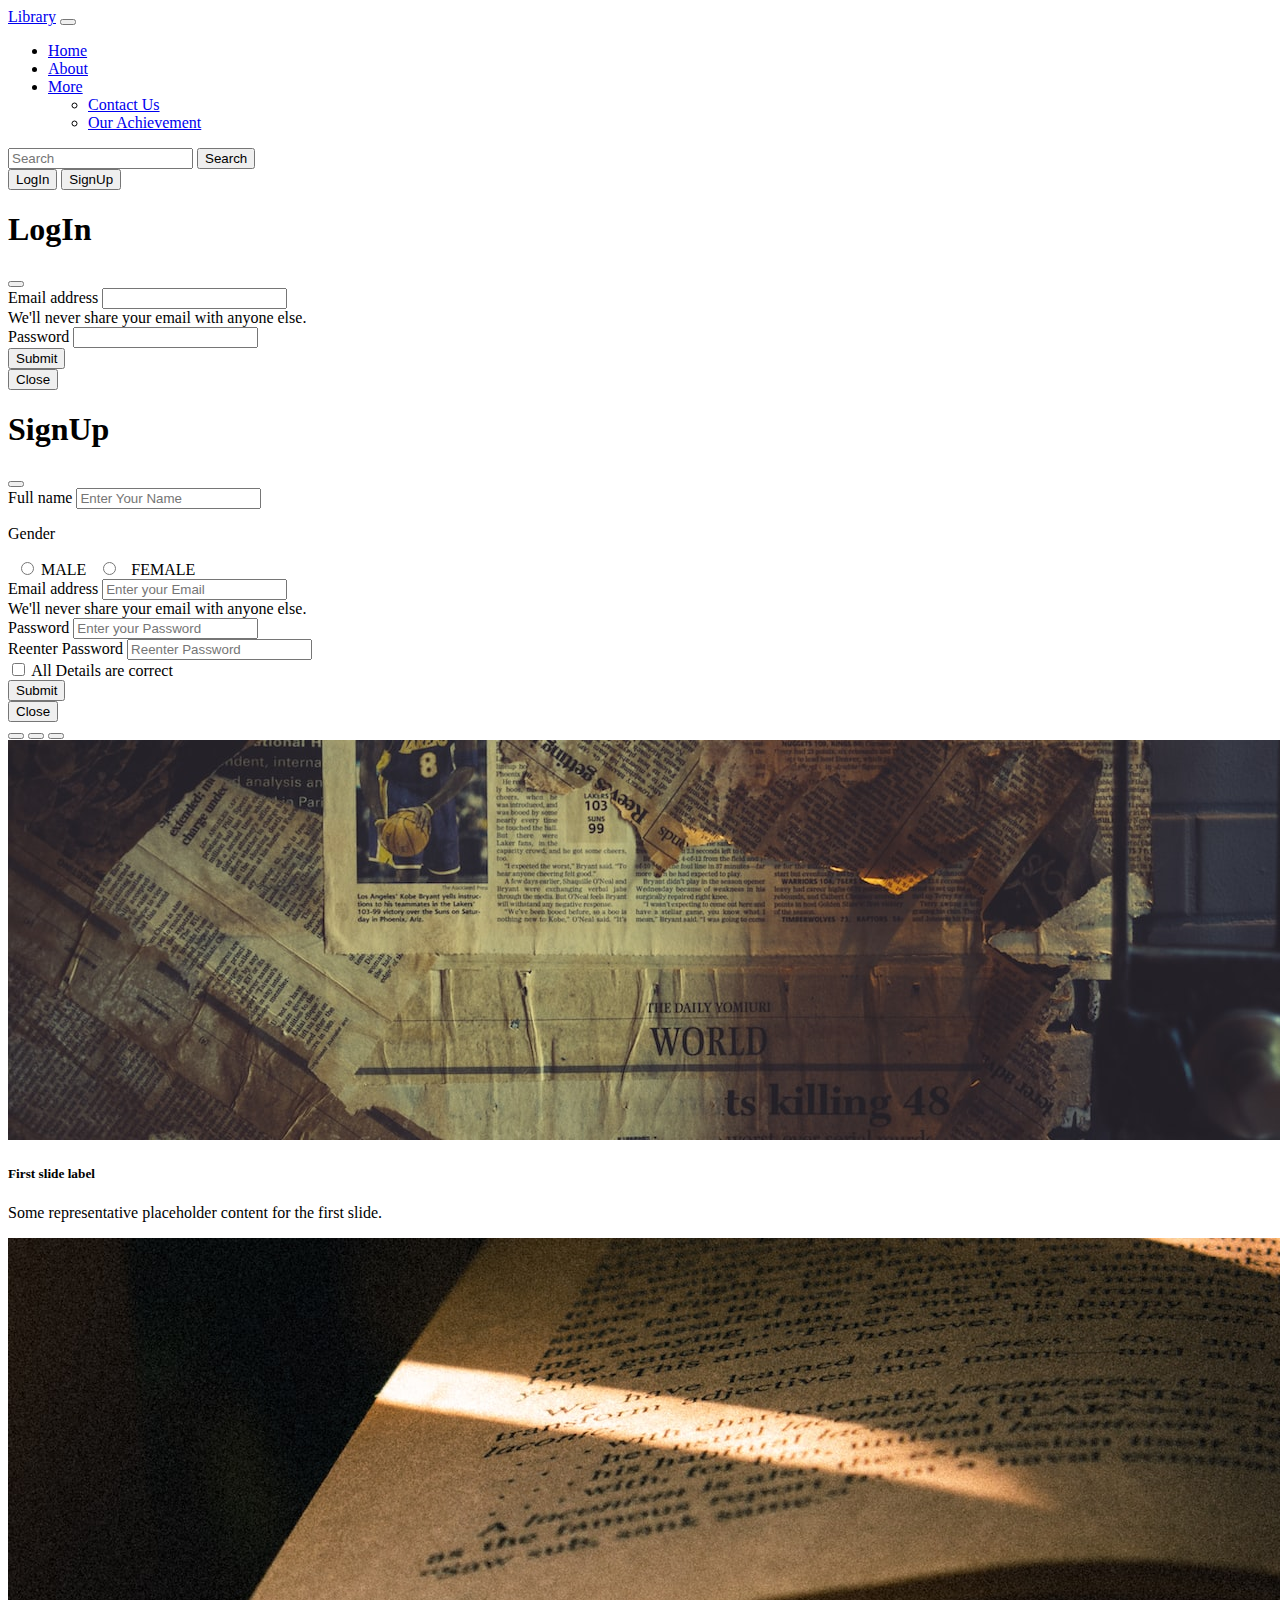
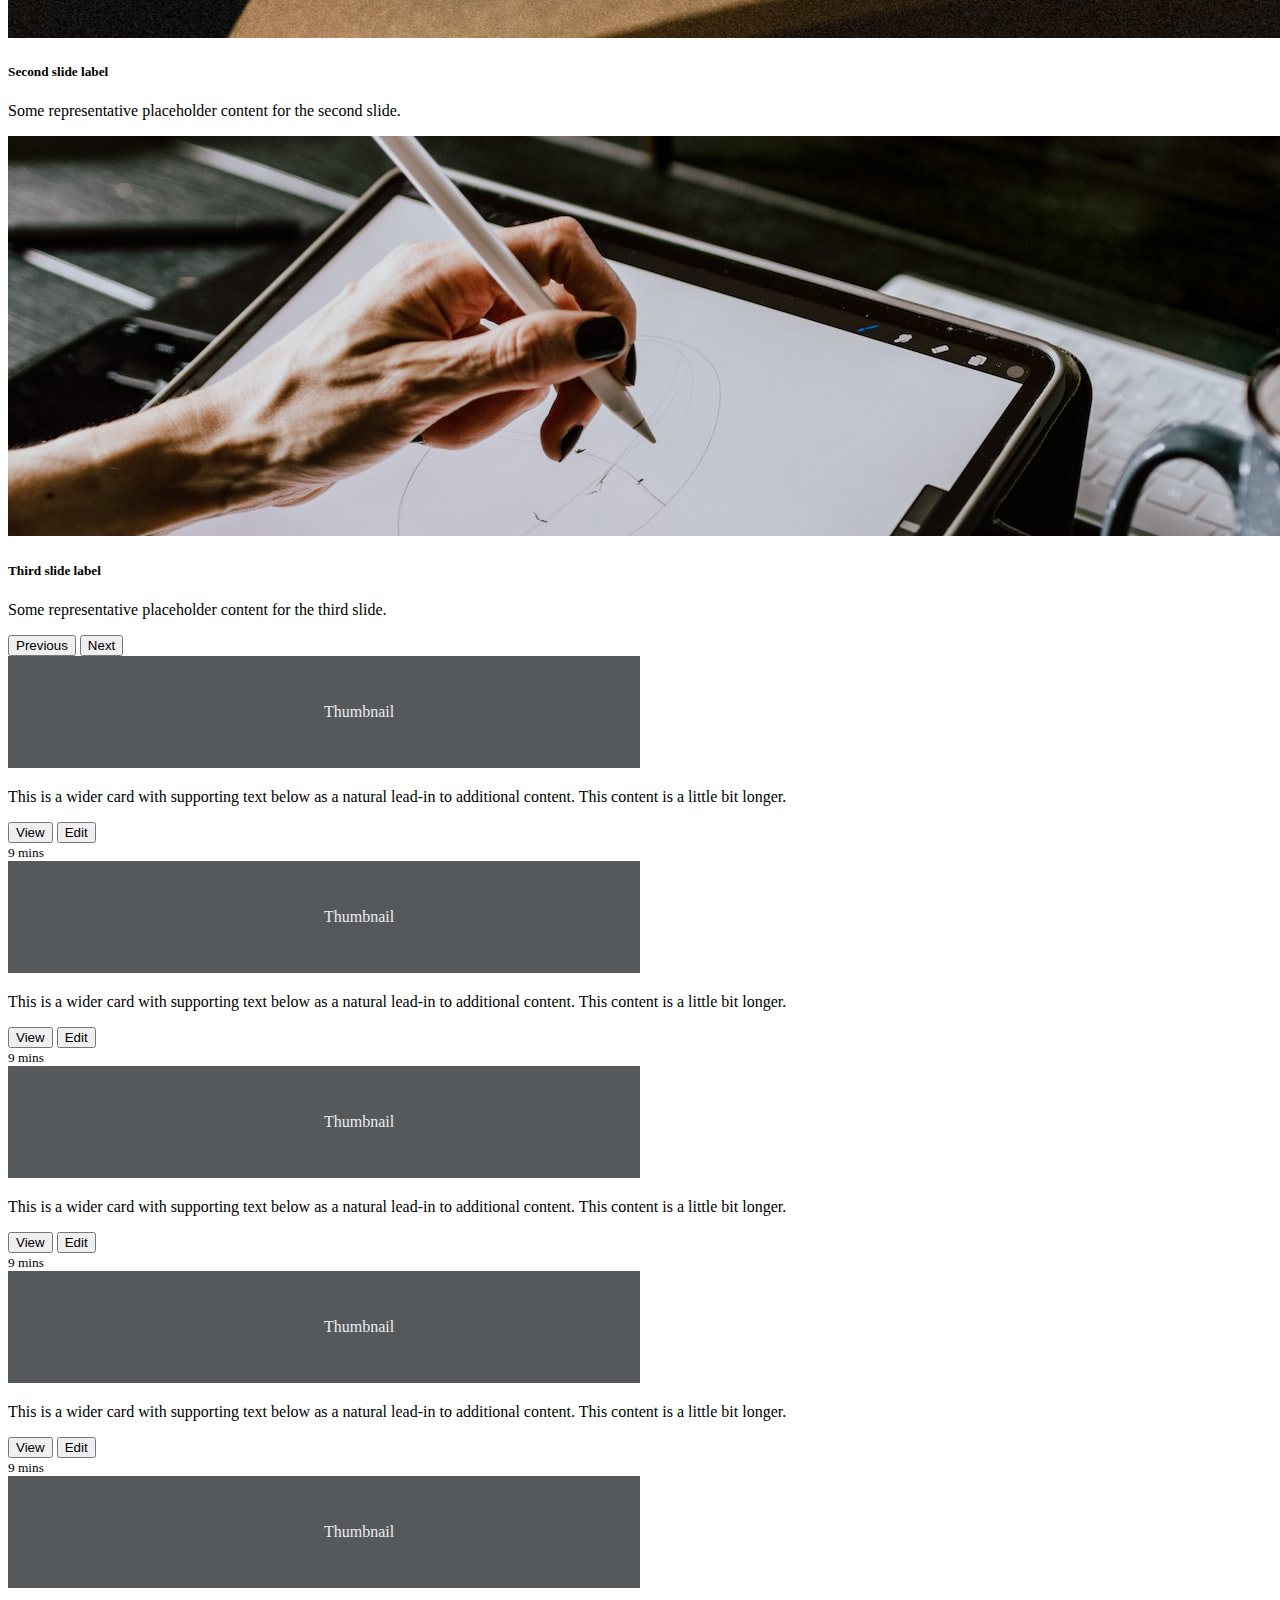
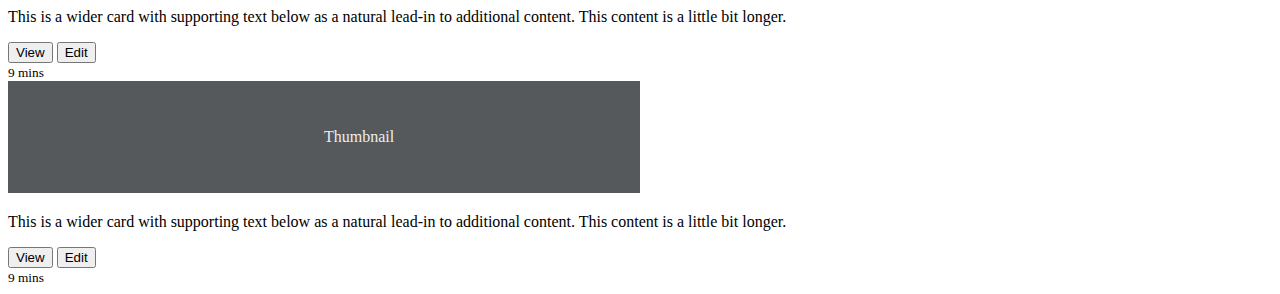
<file: index.html>
<!DOCTYPE html>
<html lang="en">
  <head>
    <meta charset="utf-8" />
    <meta name="viewport" content="width=device-width, initial-scale=1" />
    <title>Library</title>
    <link
      href="https://cdn.jsdelivr.net/npm/bootstrap@5.3.0/dist/css/bootstrap.min.css"
      rel="stylesheet"
      integrity="sha384-9ndCyUaIbzAi2FUVXJi0CjmCapSmO7SnpJef0486qhLnuZ2cdeRhO02iuK6FUUVM"
      crossorigin="anonymous"
    />
    <link rel="stylesheet" href="style.css" />
  </head>
  <body>
    <nav
      class="navbar navbar-expand-lg bg-body-tertiary navbar bg-dark border-bottom border-bottom-dark sticky-top"
      data-bs-theme="dark"
      
    >
      <div class="container-fluid">
        <a class="navbar-brand" href="#">Library</a>
        <button
          class="navbar-toggler"
          type="button"
          data-bs-toggle="collapse"
          data-bs-target="#navbarSupportedContent"
          aria-controls="navbarSupportedContent"
          aria-expanded="false"
          aria-label="Toggle navigation"
        >
          <span class="navbar-toggler-icon"></span>
        </button>
        <div class="collapse navbar-collapse" id="navbarSupportedContent">
          <ul class="navbar-nav me-auto mb-2 mb-lg-0">
            <li class="nav-item">
              <a class="nav-link active" aria-current="page" href="#">Home</a>
            </li>
            <li class="nav-item">
              <a class="nav-link" href="about.html" >About</a>
            </li>
            <li class="nav-item dropdown">
              <a
                class="nav-link dropdown-toggle"
                href="#"
                role="button"
                data-bs-toggle="dropdown"
                aria-expanded="false"
              >
                More
              </a>
              <ul class="dropdown-menu">
                <li><a class="dropdown-item" href="contact.html">Contact Us</a></li>
                <li><a class="dropdown-item" href="#">Our Achievement</a></li>
                <!-- <li><hr class="dropdown-divider" /></li>
                <li>
                  <a class="dropdown-item" href="#">Something else here</a>
                </li> -->
              </ul>
            </li>
            <!-- <li class="nav-item">
              <a class="nav-link disabled">Disabled</a>
            </li> -->
          </ul>
          <form class="d-flex" role="search">
            <input
              class="form-control me-2"
              type="search"
              placeholder="Search"
              aria-label="Search"
            />
            <button class="btn btn-outline-success" type="submit">
              Search
            </button>
          </form>
        </div>
        <div class="mx-2">
          <button
            class="btn btn-danger"
            data-bs-toggle="modal"
            data-bs-target="#loginModal"
          >
            LogIn
          </button>
          <button
            class="btn btn-danger"
            data-bs-toggle="modal"
            data-bs-target="#signupModal"
          >
            SignUp
          </button>
        </div>
      </div>
    </nav>

    <!-- Modal -->
    <div
      class="modal fade"
      id="loginModal"
      tabindex="-1"
      aria-labelledby="loginModalLabel"
      aria-hidden="true"
    >
      <div class="modal-dialog">
        <div class="modal-content">
          <div class="modal-header">
            <h1 class="modal-title fs-5" id="exampleModalLabel">LogIn</h1>
            <button
              type="button"
              class="btn-close"
              data-bs-dismiss="modal"
              aria-label="Close"
            ></button>
          </div>
          <div class="modal-body">
            <form>
              <div class="mb-3">
                <label for="exampleInputEmail1" class="form-label"
                  >Email address</label
                >
                <input
                  type="email"
                  class="form-control"
                  id="exampleInputEmail1"
                  aria-describedby="emailHelp"
                />
                <div id="emailHelp" class="form-text">
                  We'll never share your email with anyone else.
                </div>
              </div>
              <div class="mb-3">
                <label for="exampleInputPassword1" class="form-label"
                  >Password</label
                >
                <input
                  type="password"
                  class="form-control"
                  id="exampleInputPassword1"
                />
              </div>
              <button type="submit" class="btn btn-primary">Submit</button>
            </form>
          </div>
          <div class="modal-footer">
            <button
              type="button"
              class="btn btn-secondary"
              data-bs-dismiss="modal"
            >
              Close
            </button>
          </div>
        </div>
      </div>
    </div>

    <div
      class="modal fade"
      id="signupModal"
      tabindex="-1"
      aria-labelledby="signupModalLabel"
      aria-hidden="true"
    >
      <div class="modal-dialog">
        <div class="modal-content">
          <div class="modal-header">
            <h1 class="modal-title fs-5" id="exampleModalLabel">SignUp</h1>
            <button
              type="button"
              class="btn-close"
              data-bs-dismiss="modal"
              aria-label="Close"
            ></button>
          </div>
          <div class="modal-body">
            <form>
              <div class="mb-3">
                <label for="fullname" class="form-label">Full name</label>
                <input
                  type="text"
                  class="form-control"
                  id="fullname"
                  placeholder="Enter Your Name"
                />
              </div>
              <div class="mb-3">
                <p>Gender</p>
                  <input type="radio" id="male" name="gender" value="Male" />
                <label for="male">MALE</label>
                 
                <input type="radio" id="female" name="gender" value="female" />
                  <label for="female">FEMALE</label>
              </div>
              <div class="mb-3">
                <label for="exampleInputEmail1" class="form-label"
                  >Email address</label
                >
                <input
                  type="email"
                  class="form-control"
                  id="exampleInputEmail1"
                  placeholder="Enter your Email"
                  aria-describedby="emailHelp"
                />
                <div id="emailHelp" class="form-text">
                  We'll never share your email with anyone else.
                </div>
              </div>
              <div class="mb-3">
                <label for="exampleInputPassword1" class="form-label"
                  >Password</label
                >
                <input
                  type="password"
                  class="form-control"
                  placeholder="Enter your Password"
                  id="exampleInputPassword1"
                />
              </div>
              <div class="mb-3">
                <label for="exampleInputPassword1" class="form-label"
                  >Reenter Password</label
                >
                <input
                  type="password"
                  class="form-control"
                  placeholder="Reenter Password"
                  id="exampleInputPassword1"
                />
              </div>
              <div class="mb-3 form-check">
                <input
                  type="checkbox"
                  class="form-check-input"
                  id="exampleCheck1"
                />
                <label class="form-check-label" for="exampleCheck1"
                  >All Details are correct</label
                >
              </div>
              <button type="submit" class="btn btn-primary">Submit</button>
            </form>
          </div>
          <div class="modal-footer">
            <button
              type="button"
              class="btn btn-secondary"
              data-bs-dismiss="modal"
            >
              Close
            </button>
          </div>
        </div>
      </div>
    </div>
    <div id="carouselExampleCaptions" class="carousel slide" id="carouselExampleAutoplaying" class="carousel slide" data-bs-ride="carousel">
      <div class="carousel-indicators">
        <button type="button" data-bs-target="#carouselExampleCaptions" data-bs-slide-to="0" class="active" aria-current="true" aria-label="Slide 1"></button>
        <button type="button" data-bs-target="#carouselExampleCaptions" data-bs-slide-to="1" aria-label="Slide 2"></button>
        <button type="button" data-bs-target="#carouselExampleCaptions" data-bs-slide-to="2" aria-label="Slide 3"></button>
      </div>
      <div class="carousel-inner">
        <div class="carousel-item active">
          <img src="img1.jpeg" class="d-block w-100" alt="...">
          <div class="carousel-caption d-none d-md-block">
            <h5>First slide label</h5>
            <p>Some representative placeholder content for the first slide.</p>
          </div>
        </div>
        <div class="carousel-item">
          <img src="img2.jpeg" class="d-block w-100" alt="...">
          <div class="carousel-caption d-none d-md-block">
            <h5>Second slide label</h5>
            <p>Some representative placeholder content for the second slide.</p>
          </div>
        </div>
        <div class="carousel-item">
          <img src="img3.jpeg" class="d-block w-100" alt="...">
          <div class="carousel-caption d-none d-md-block">
            <h5>Third slide label</h5>
            <p>Some representative placeholder content for the third slide.</p>
          </div>
        </div>
      </div>
      <button class="carousel-control-prev" type="button" data-bs-target="#carouselExampleCaptions" data-bs-slide="prev">
        <span class="carousel-control-prev-icon" aria-hidden="true"></span>
        <span class="visually-hidden">Previous</span>
      </button>
      <button class="carousel-control-next" type="button" data-bs-target="#carouselExampleCaptions" data-bs-slide="next">
        <span class="carousel-control-next-icon" aria-hidden="true"></span>
        <span class="visually-hidden">Next</span>
      </button>
    </div>
    <div class="conainer">
      <div class="album py-5 bg-body-tertiary">
        <div class="container">
    
          <div class="row row-cols-1 row-cols-sm-2 row-cols-md-3 g-3">
            <div class="col">
              <div class="card shadow-sm">
                <svg class="bd-placeholder-img card-img-top" width="50%" height="112" xmlns="http://www.w3.org/2000/svg" role="img" aria-label="Placeholder: Thumbnail" preserveAspectRatio="xMidYMid slice" focusable="false"><title>Placeholder</title><rect width="100%" height="100%" fill="#55595c"></rect><text x="50%" y="50%" fill="#eceeef" dy=".3em">Thumbnail</text></svg>
                <div class="card-body">
                  <p class="card-text">This is a wider card with supporting text below as a natural lead-in to additional content. This content is a little bit longer.</p>
                  <div class="d-flex justify-content-between align-items-center">
                    <div class="btn-group">
                      <button type="button" class="btn btn-sm btn-outline-secondary">View</button>
                      <button type="button" class="btn btn-sm btn-outline-secondary">Edit</button>
                    </div>
                    <small class="text-body-secondary">9 mins</small>
                  </div>
                </div>
              </div>
            </div>
            <div class="col">
              <div class="card shadow-sm">
                <svg class="bd-placeholder-img card-img-top" width="50%" height="112" xmlns="http://www.w3.org/2000/svg" role="img" aria-label="Placeholder: Thumbnail" preserveAspectRatio="xMidYMid slice" focusable="false"><title>Placeholder</title><rect width="100%" height="100%" fill="#55595c"></rect><text x="50%" y="50%" fill="#eceeef" dy=".3em">Thumbnail</text></svg>
                <div class="card-body">
                  <p class="card-text">This is a wider card with supporting text below as a natural lead-in to additional content. This content is a little bit longer.</p>
                  <div class="d-flex justify-content-between align-items-center">
                    <div class="btn-group">
                      <button type="button" class="btn btn-sm btn-outline-secondary">View</button>
                      <button type="button" class="btn btn-sm btn-outline-secondary">Edit</button>
                    </div>
                    <small class="text-body-secondary">9 mins</small>
                  </div>
                </div>
              </div>
            </div>
            <div class="col">
              <div class="card shadow-sm">
                <svg class="bd-placeholder-img card-img-top" width="50%" height="112" xmlns="http://www.w3.org/2000/svg" role="img" aria-label="Placeholder: Thumbnail" preserveAspectRatio="xMidYMid slice" focusable="false"><title>Placeholder</title><rect width="100%" height="100%" fill="#55595c"></rect><text x="50%" y="50%" fill="#eceeef" dy=".3em">Thumbnail</text></svg>
                <div class="card-body">
                  <p class="card-text">This is a wider card with supporting text below as a natural lead-in to additional content. This content is a little bit longer.</p>
                  <div class="d-flex justify-content-between align-items-center">
                    <div class="btn-group">
                      <button type="button" class="btn btn-sm btn-outline-secondary">View</button>
                      <button type="button" class="btn btn-sm btn-outline-secondary">Edit</button>
                    </div>
                    <small class="text-body-secondary">9 mins</small>
                  </div>
                </div>
              </div>
            </div>
    
            <div class="col">
              <div class="card shadow-sm">
                <svg class="bd-placeholder-img card-img-top" width="50%" height="112" xmlns="http://www.w3.org/2000/svg" role="img" aria-label="Placeholder: Thumbnail" preserveAspectRatio="xMidYMid slice" focusable="false"><title>Placeholder</title><rect width="100%" height="100%" fill="#55595c"></rect><text x="50%" y="50%" fill="#eceeef" dy=".3em">Thumbnail</text></svg>
                <div class="card-body">
                  <p class="card-text">This is a wider card with supporting text below as a natural lead-in to additional content. This content is a little bit longer.</p>
                  <div class="d-flex justify-content-between align-items-center">
                    <div class="btn-group">
                      <button type="button" class="btn btn-sm btn-outline-secondary">View</button>
                      <button type="button" class="btn btn-sm btn-outline-secondary">Edit</button>
                    </div>
                    <small class="text-body-secondary">9 mins</small>
                  </div>
                </div>
              </div>
            </div>
            <div class="col">
              <div class="card shadow-sm">
                <svg class="bd-placeholder-img card-img-top" width="50%" height="112" xmlns="http://www.w3.org/2000/svg" role="img" aria-label="Placeholder: Thumbnail" preserveAspectRatio="xMidYMid slice" focusable="false"><title>Placeholder</title><rect width="100%" height="100%" fill="#55595c"></rect><text x="50%" y="50%" fill="#eceeef" dy=".3em">Thumbnail</text></svg>
                <div class="card-body">
                  <p class="card-text">This is a wider card with supporting text below as a natural lead-in to additional content. This content is a little bit longer.</p>
                  <div class="d-flex justify-content-between align-items-center">
                    <div class="btn-group">
                      <button type="button" class="btn btn-sm btn-outline-secondary">View</button>
                      <button type="button" class="btn btn-sm btn-outline-secondary">Edit</button>
                    </div>
                    <small class="text-body-secondary">9 mins</small>
                  </div>
                </div>
              </div>
            </div>
            <div class="col">
              <div class="card shadow-sm">
                <svg class="bd-placeholder-img card-img-top" width="50%" height="112" xmlns="http://www.w3.org/2000/svg" role="img" aria-label="Placeholder: Thumbnail" preserveAspectRatio="xMidYMid slice" focusable="false"><title>Placeholder</title><rect width="100%" height="100%" fill="#55595c"></rect><text x="50%" y="50%" fill="#eceeef" dy=".3em">Thumbnail</text></svg>
                <div class="card-body">
                  <p class="card-text">This is a wider card with supporting text below as a natural lead-in to additional content. This content is a little bit longer.</p>
                  <div class="d-flex justify-content-between align-items-center">
                    <div class="btn-group">
                      <button type="button" class="btn btn-sm btn-outline-secondary">View</button>
                      <button type="button" class="btn btn-sm btn-outline-secondary">Edit</button>
                    </div>
                    <small class="text-body-secondary">9 mins</small>
                  </div>
                </div>
              </div>
            </div>
          </div>
        </div>
      </div>
    </div>

    <script
      src="https://cdn.jsdelivr.net/npm/bootstrap@5.3.0/dist/js/bootstrap.bundle.min.js"
      integrity="sha384-geWF76RCwLtnZ8qwWowPQNguL3RmwHVBC9FhGdlKrxdiJJigb/j/68SIy3Te4Bkz"
      crossorigin="anonymous"
    ></script>
  </body>
</html>
</file>
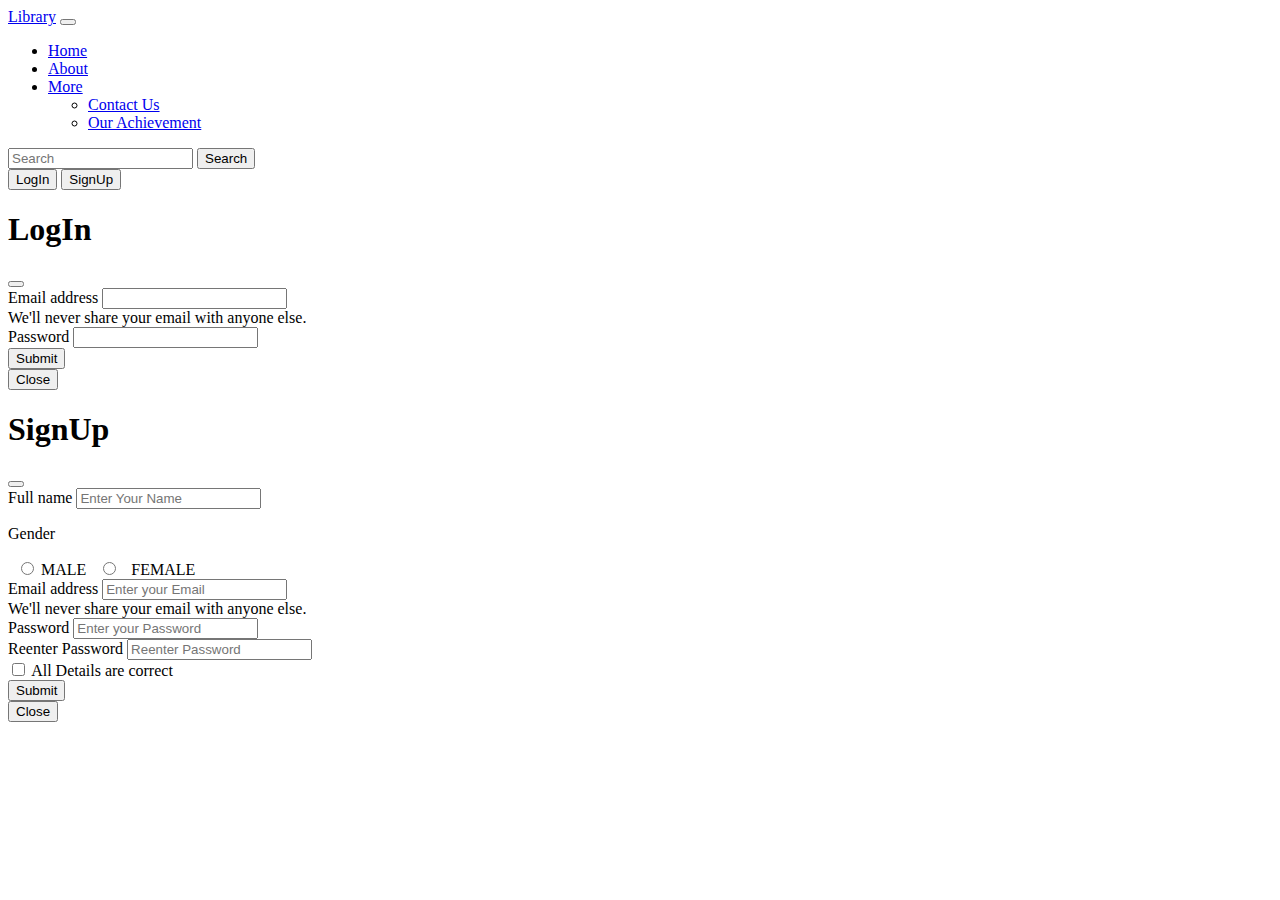
<file: about.html>
<!DOCTYPE html>
<html lang="en">
  <head>
    <meta charset="utf-8" />
    <meta name="viewport" content="width=device-width, initial-scale=1" />
    <title>Library</title>
    <link
      href="https://cdn.jsdelivr.net/npm/bootstrap@5.3.0/dist/css/bootstrap.min.css"
      rel="stylesheet"
      integrity="sha384-9ndCyUaIbzAi2FUVXJi0CjmCapSmO7SnpJef0486qhLnuZ2cdeRhO02iuK6FUUVM"
      crossorigin="anonymous"
    />
    <link rel="stylesheet" href="style.css" />
  </head>
  <body>
    <nav
      class="navbar navbar-expand-lg bg-body-tertiary navbar bg-dark border-bottom border-bottom-dark"
      data-bs-theme="dark"
    >
      <div class="container-fluid">
        <a class="navbar-brand" href="#">Library</a>
        <button
          class="navbar-toggler"
          type="button"
          data-bs-toggle="collapse"
          data-bs-target="#navbarSupportedContent"
          aria-controls="navbarSupportedContent"
          aria-expanded="false"
          aria-label="Toggle navigation"
        >
          <span class="navbar-toggler-icon"></span>
        </button>
        <div class="collapse navbar-collapse" id="navbarSupportedContent">
          <ul class="navbar-nav me-auto mb-2 mb-lg-0">
            <li class="nav-item">
              <a class="nav-link " aria-current="page" href="index.html">Home</a>
            </li>
            <li class="nav-item">
              <a class="nav-link active" href="#">About</a>
            </li>
            <li class="nav-item dropdown">
              <a
                class="nav-link dropdown-toggle"
                href="#"
                role="button"
                data-bs-toggle="dropdown"
                aria-expanded="false"
              >
                More
              </a>
              <ul class="dropdown-menu">
                <li><a class="dropdown-item" href="#">Contact Us</a></li>
                <li><a class="dropdown-item" href="#">Our Achievement</a></li>
                <!-- <li><hr class="dropdown-divider" /></li>
                <li>
                  <a class="dropdown-item" href="#">Something else here</a>
                </li> -->
              </ul>
            </li>
            <!-- <li class="nav-item">
              <a class="nav-link disabled">Disabled</a>
            </li> -->
          </ul>
          <form class="d-flex" role="search">
            <input
              class="form-control me-2"
              type="search"
              placeholder="Search"
              aria-label="Search"
            />
            <button class="btn btn-outline-success" type="submit">
              Search
            </button>
          </form>
        </div>
        <div class="mx-2">
          <button
            class="btn btn-danger"
            data-bs-toggle="modal"
            data-bs-target="#loginModal"
          >
            LogIn
          </button>
          <button
            class="btn btn-danger"
            data-bs-toggle="modal"
            data-bs-target="#signupModal"
          >
            SignUp
          </button>
        </div>
      </div>
    </nav>

    <!-- Modal -->
    <div
      class="modal fade"
      id="loginModal"
      tabindex="-1"
      aria-labelledby="loginModalLabel"
      aria-hidden="true"
    >
      <div class="modal-dialog">
        <div class="modal-content">
          <div class="modal-header">
            <h1 class="modal-title fs-5" id="exampleModalLabel">LogIn</h1>
            <button
              type="button"
              class="btn-close"
              data-bs-dismiss="modal"
              aria-label="Close"
            ></button>
          </div>
          <div class="modal-body">
            <form>
              <div class="mb-3">
                <label for="exampleInputEmail1" class="form-label"
                  >Email address</label
                >
                <input
                  type="email"
                  class="form-control"
                  id="exampleInputEmail1"
                  aria-describedby="emailHelp"
                />
                <div id="emailHelp" class="form-text">
                  We'll never share your email with anyone else.
                </div>
              </div>
              <div class="mb-3">
                <label for="exampleInputPassword1" class="form-label"
                  >Password</label
                >
                <input
                  type="password"
                  class="form-control"
                  id="exampleInputPassword1"
                />
              </div>
              <button type="submit" class="btn btn-primary">Submit</button>
            </form>
          </div>
          <div class="modal-footer">
            <button
              type="button"
              class="btn btn-secondary"
              data-bs-dismiss="modal"
            >
              Close
            </button>
          </div>
        </div>
      </div>
    </div>

    <div
      class="modal fade"
      id="signupModal"
      tabindex="-1"
      aria-labelledby="signupModalLabel"
      aria-hidden="true"
    >
      <div class="modal-dialog">
        <div class="modal-content">
          <div class="modal-header">
            <h1 class="modal-title fs-5" id="exampleModalLabel">SignUp</h1>
            <button
              type="button"
              class="btn-close"
              data-bs-dismiss="modal"
              aria-label="Close"
            ></button>
          </div>
          <div class="modal-body">
            <form>
              <div class="mb-3">
                <label for="fullname" class="form-label">Full name</label>
                <input
                  type="text"
                  class="form-control"
                  id="fullname"
                  placeholder="Enter Your Name"
                />
              </div>
              <div class="mb-3">
                <p>Gender</p>
                  <input type="radio" id="male" name="gender" value="Male" />
                <label for="male">MALE</label>
                 
                <input type="radio" id="female" name="gender" value="female" />
                  <label for="female">FEMALE</label>
              </div>
              <div class="mb-3">
                <label for="exampleInputEmail1" class="form-label"
                  >Email address</label
                >
                <input
                  type="email"
                  class="form-control"
                  id="exampleInputEmail1"
                  placeholder="Enter your Email"
                  aria-describedby="emailHelp"
                />
                <div id="emailHelp" class="form-text">
                  We'll never share your email with anyone else.
                </div>
              </div>
              <div class="mb-3">
                <label for="exampleInputPassword1" class="form-label"
                  >Password</label
                >
                <input
                  type="password"
                  class="form-control"
                  placeholder="Enter your Password"
                  id="exampleInputPassword1"
                />
              </div>
              <div class="mb-3">
                <label for="exampleInputPassword1" class="form-label"
                  >Reenter Password</label
                >
                <input
                  type="password"
                  class="form-control"
                  placeholder="Reenter Password"
                  id="exampleInputPassword1"
                />
              </div>
              <div class="mb-3 form-check">
                <input
                  type="checkbox"
                  class="form-check-input"
                  id="exampleCheck1"
                />
                <label class="form-check-label" for="exampleCheck1"
                  >All Details are correct</label
                >
              </div>
              <button type="submit" class="btn btn-primary">Submit</button>
            </form>
          </div>
          <div class="modal-footer">
            <button
              type="button"
              class="btn btn-secondary"
              data-bs-dismiss="modal"
            >
              Close
            </button>
          </div>
        </div>
      </div>
    </div>
    


    <script
      src="https://cdn.jsdelivr.net/npm/bootstrap@5.3.0/dist/js/bootstrap.bundle.min.js"
      integrity="sha384-geWF76RCwLtnZ8qwWowPQNguL3RmwHVBC9FhGdlKrxdiJJigb/j/68SIy3Te4Bkz"
      crossorigin="anonymous"
    ></script>
  </body>
</html>
</file>
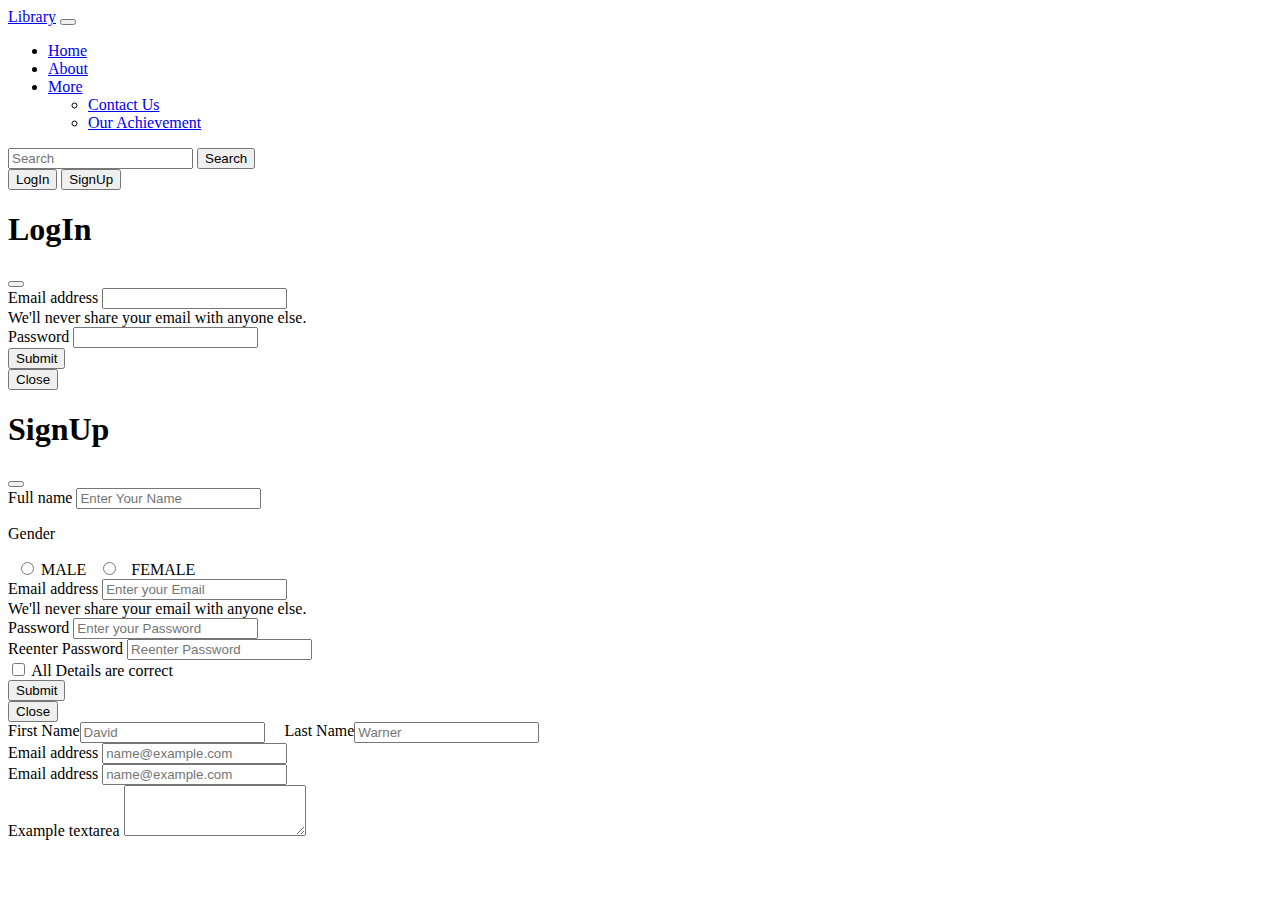
<file: contact.html>
<!DOCTYPE html>
<html lang="en">
  <head>
    <meta charset="utf-8" />
    <meta name="viewport" content="width=device-width, initial-scale=1" />
    <title>Library</title>
    <link
      href="https://cdn.jsdelivr.net/npm/bootstrap@5.3.0/dist/css/bootstrap.min.css"
      rel="stylesheet"
      integrity="sha384-9ndCyUaIbzAi2FUVXJi0CjmCapSmO7SnpJef0486qhLnuZ2cdeRhO02iuK6FUUVM"
      crossorigin="anonymous"
    />
    <link rel="stylesheet" href="style.css" />
  </head>
  <body>
    <nav
      class="navbar navbar-expand-lg bg-body-tertiary navbar bg-dark border-bottom border-bottom-dark"
      data-bs-theme="dark"
    >
      <div class="container-fluid">
        <a class="navbar-brand" href="#">Library</a>
        <button
          class="navbar-toggler"
          type="button"
          data-bs-toggle="collapse"
          data-bs-target="#navbarSupportedContent"
          aria-controls="navbarSupportedContent"
          aria-expanded="false"
          aria-label="Toggle navigation"
        >
          <span class="navbar-toggler-icon"></span>
        </button>
        <div class="collapse navbar-collapse" id="navbarSupportedContent">
          <ul class="navbar-nav me-auto mb-2 mb-lg-0">
            <li class="nav-item">
              <a class="nav-link " aria-current="page" href="index.html">Home</a>
            </li>
            <li class="nav-item">
              <a class="nav-link " href="about.html">About</a>
            </li>
            <li class="nav-item dropdown">
              <a
                class="nav-link dropdown-toggle active"
                href="#"
                role="button"
                data-bs-toggle="dropdown"
                aria-expanded="false"
              >
                More
              </a>
              <ul class="dropdown-menu">
                <li><a class="dropdown-item active" href="#">Contact Us</a></li>
                <li><a class="dropdown-item" href="#">Our Achievement</a></li>
                <!-- <li><hr class="dropdown-divider" /></li>
                <li>
                  <a class="dropdown-item" href="#">Something else here</a>
                </li> -->
              </ul>
            </li>
            <!-- <li class="nav-item">
              <a class="nav-link disabled">Disabled</a>
            </li> -->
          </ul>
          <form class="d-flex" role="search">
            <input
              class="form-control me-2"
              type="search"
              placeholder="Search"
              aria-label="Search"
            />
            <button class="btn btn-outline-success" type="submit">
              Search
            </button>
          </form>
        </div>
        <div class="mx-2">
          <button
            class="btn btn-danger"
            data-bs-toggle="modal"
            data-bs-target="#loginModal"
          >
            LogIn
          </button>
          <button
            class="btn btn-danger"
            data-bs-toggle="modal"
            data-bs-target="#signupModal"
          >
            SignUp
          </button>
        </div>
      </div>
    </nav>

    <!-- Modal -->
    <div
      class="modal fade"
      id="loginModal"
      tabindex="-1"
      aria-labelledby="loginModalLabel"
      aria-hidden="true"
    >
      <div class="modal-dialog">
        <div class="modal-content">
          <div class="modal-header">
            <h1 class="modal-title fs-5" id="exampleModalLabel">LogIn</h1>
            <button
              type="button"
              class="btn-close"
              data-bs-dismiss="modal"
              aria-label="Close"
            ></button>
          </div>
          <div class="modal-body">
            <form>
              <div class="mb-3">
                <label for="exampleInputEmail1" class="form-label"
                  >Email address</label
                >
                <input
                  type="email"
                  class="form-control"
                  id="exampleInputEmail1"
                  aria-describedby="emailHelp"
                />
                <div id="emailHelp" class="form-text">
                  We'll never share your email with anyone else.
                </div>
              </div>
              <div class="mb-3">
                <label for="exampleInputPassword1" class="form-label"
                  >Password</label
                >
                <input
                  type="password"
                  class="form-control"
                  id="exampleInputPassword1"
                />
              </div>
              <button type="submit" class="btn btn-primary">Submit</button>
            </form>
          </div>
          <div class="modal-footer">
            <button
              type="button"
              class="btn btn-secondary"
              data-bs-dismiss="modal"
            >
              Close
            </button>
          </div>
        </div>
      </div>
    </div>

    <div
      class="modal fade"
      id="signupModal"
      tabindex="-1"
      aria-labelledby="signupModalLabel"
      aria-hidden="true"
    >
      <div class="modal-dialog">
        <div class="modal-content">
          <div class="modal-header">
            <h1 class="modal-title fs-5" id="exampleModalLabel">SignUp</h1>
            <button
              type="button"
              class="btn-close"
              data-bs-dismiss="modal"
              aria-label="Close"
            ></button>
          </div>
          <div class="modal-body">
            <form>
              <div class="mb-3">
                <label for="fullname" class="form-label">Full name</label>
                <input
                  type="text"
                  class="form-control"
                  id="fullname"
                  placeholder="Enter Your Name"
                />
              </div>
              <div class="mb-3">
                <p>Gender</p>
                  <input type="radio" id="male" name="gender" value="Male" />
                <label for="male">MALE</label>
                 
                <input type="radio" id="female" name="gender" value="female" />
                  <label for="female">FEMALE</label>
              </div>
              <div class="mb-3">
                <label for="exampleInputEmail1" class="form-label"
                  >Email address</label
                >
                <input
                  type="email"
                  class="form-control"
                  id="exampleInputEmail1"
                  placeholder="Enter your Email"
                  aria-describedby="emailHelp"
                />
                <div id="emailHelp" class="form-text">
                  We'll never share your email with anyone else.
                </div>
              </div>
              <div class="mb-3">
                <label for="exampleInputPassword1" class="form-label"
                  >Password</label
                >
                <input
                  type="password"
                  class="form-control"
                  placeholder="Enter your Password"
                  id="exampleInputPassword1"
                />
              </div>
              <div class="mb-3">
                <label for="exampleInputPassword1" class="form-label"
                  >Reenter Password</label
                >
                <input
                  type="password"
                  class="form-control"
                  placeholder="Reenter Password"
                  id="exampleInputPassword1"
                />
              </div>
              <div class="mb-3 form-check">
                <input
                  type="checkbox"
                  class="form-check-input"
                  id="exampleCheck1"
                />
                <label class="form-check-label" for="exampleCheck1"
                  >All Details are correct</label
                >
              </div>
              <button type="submit" class="btn btn-primary">Submit</button>
            </form>
          </div>
          <div class="modal-footer">
            <button
              type="button"
              class="btn btn-secondary"
              data-bs-dismiss="modal"
            >
              Close
            </button>
          </div>
        </div>
      </div>
    </div>
    <div class="container my-4 ">
      <div class="mb-3 form">
        <label for="exampleFormControlInput1" class="form-label">First Name</label>
        <input type="text" class="form-control" id="exampleFormControlInput1" placeholder="David">
        <label for="exampleFormControlInput1" class="form-label left">Last Name</label>
        <input type="text" class="form-control" id="exampleFormControlInput1" placeholder="Warner">
      </div>
      <div class="mb-3">
        <label for="exampleFormControlInput1" class="form-label">Email address</label>
        <input type="email" class="form-control" id="exampleFormControlInput1" placeholder="name@example.com">
      </div>
      <div class="mb-3">
        <label for="exampleFormControlInput1" class="form-label">Email address</label>
        <input type="email" class="form-control" id="exampleFormControlInput1" placeholder="name@example.com">
      </div>
      <div class="mb-3">
        <label for="exampleFormControlTextarea1" class="form-label">Example textarea</label>
        <textarea class="form-control" id="exampleFormControlTextarea1" rows="3"></textarea>
      </div>
    </div>

    <script
      src="https://cdn.jsdelivr.net/npm/bootstrap@5.3.0/dist/js/bootstrap.bundle.min.js"
      integrity="sha384-geWF76RCwLtnZ8qwWowPQNguL3RmwHVBC9FhGdlKrxdiJJigb/j/68SIy3Te4Bkz"
      crossorigin="anonymous"
    ></script>
  </body>
</html>
</file>
<file: style.css>
.form{
    display: flex;

}
.left{
    margin-left: 20px;
}
</file>
